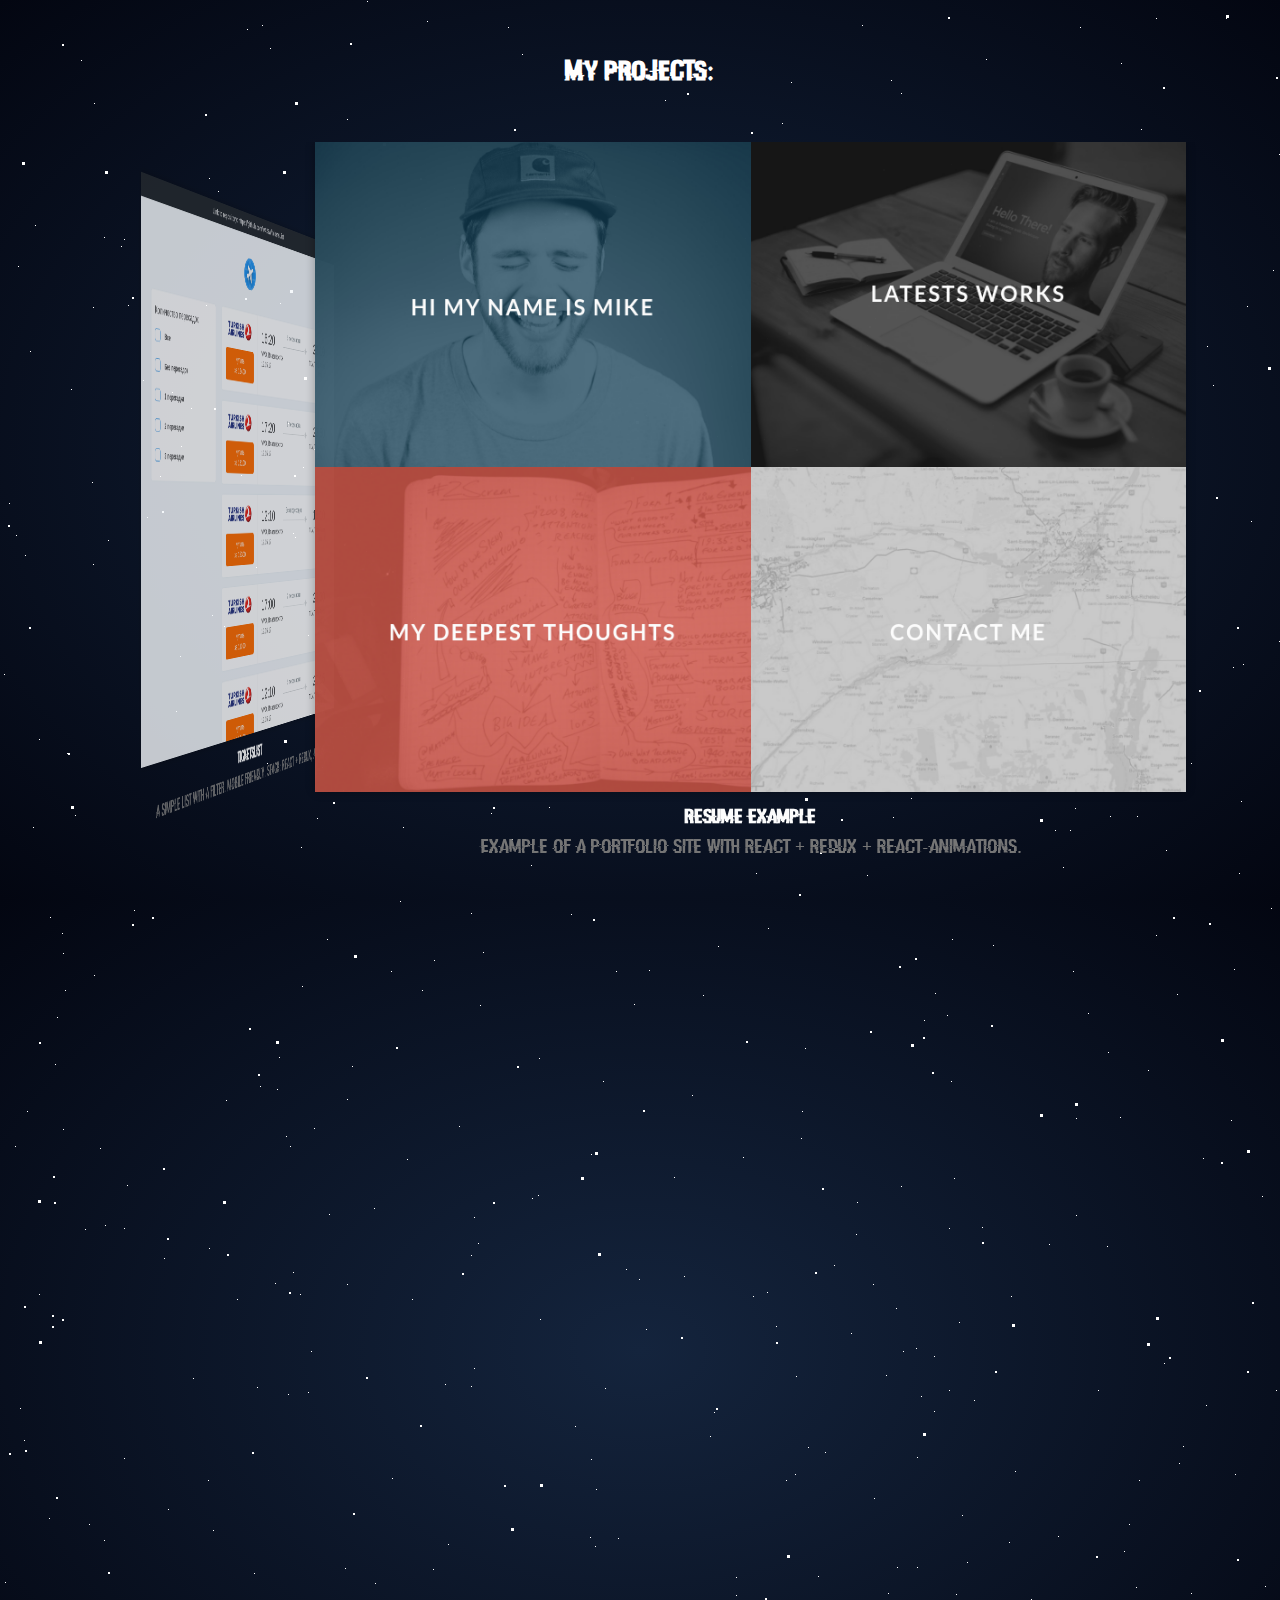
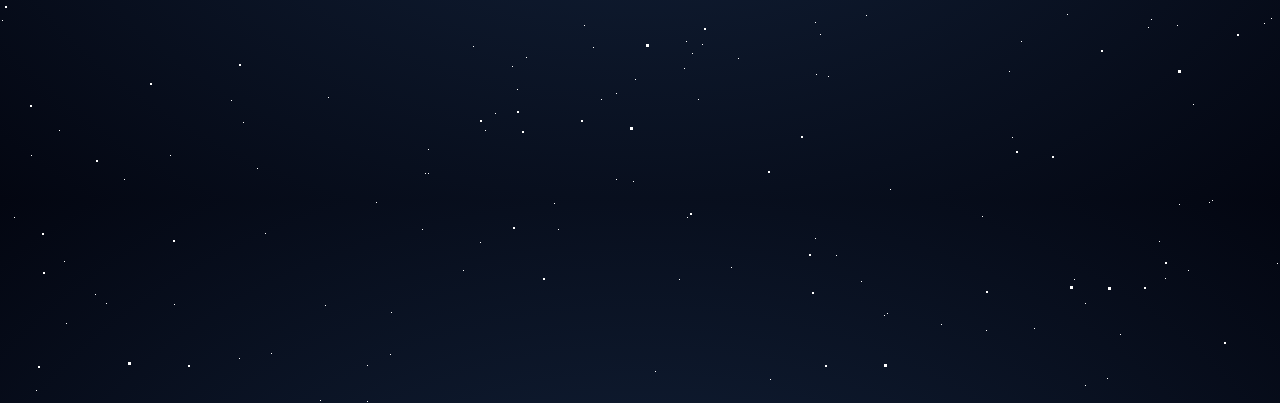
<file: index.html>
<!DOCTYPE html>
<html>
<head>

    <meta charset="utf-8">
    <meta name="viewport" content="width=device-width, initial-scale=1">

    <title>Hello! I'm AIS.</title>

    <link rel="stylesheet" href="./css/jquery.flipster.min.css">
    <link rel="stylesheet" href="./css/styles.css">

</head>
<body>

<div id="stars"></div>
<div id="stars2"></div>
<div id="stars3"></div>

<div class="main-container">
    <h1>My projects:</h1>

    <div class="flipster">
        <ul>
        </ul>
    </div>
</div>

<script src="./js/jquery.min.js"></script>
<script src="./js/jquery.flipster.min.js"></script>
<script src="./js/script.js"></script>
</body>
</html>
</file>
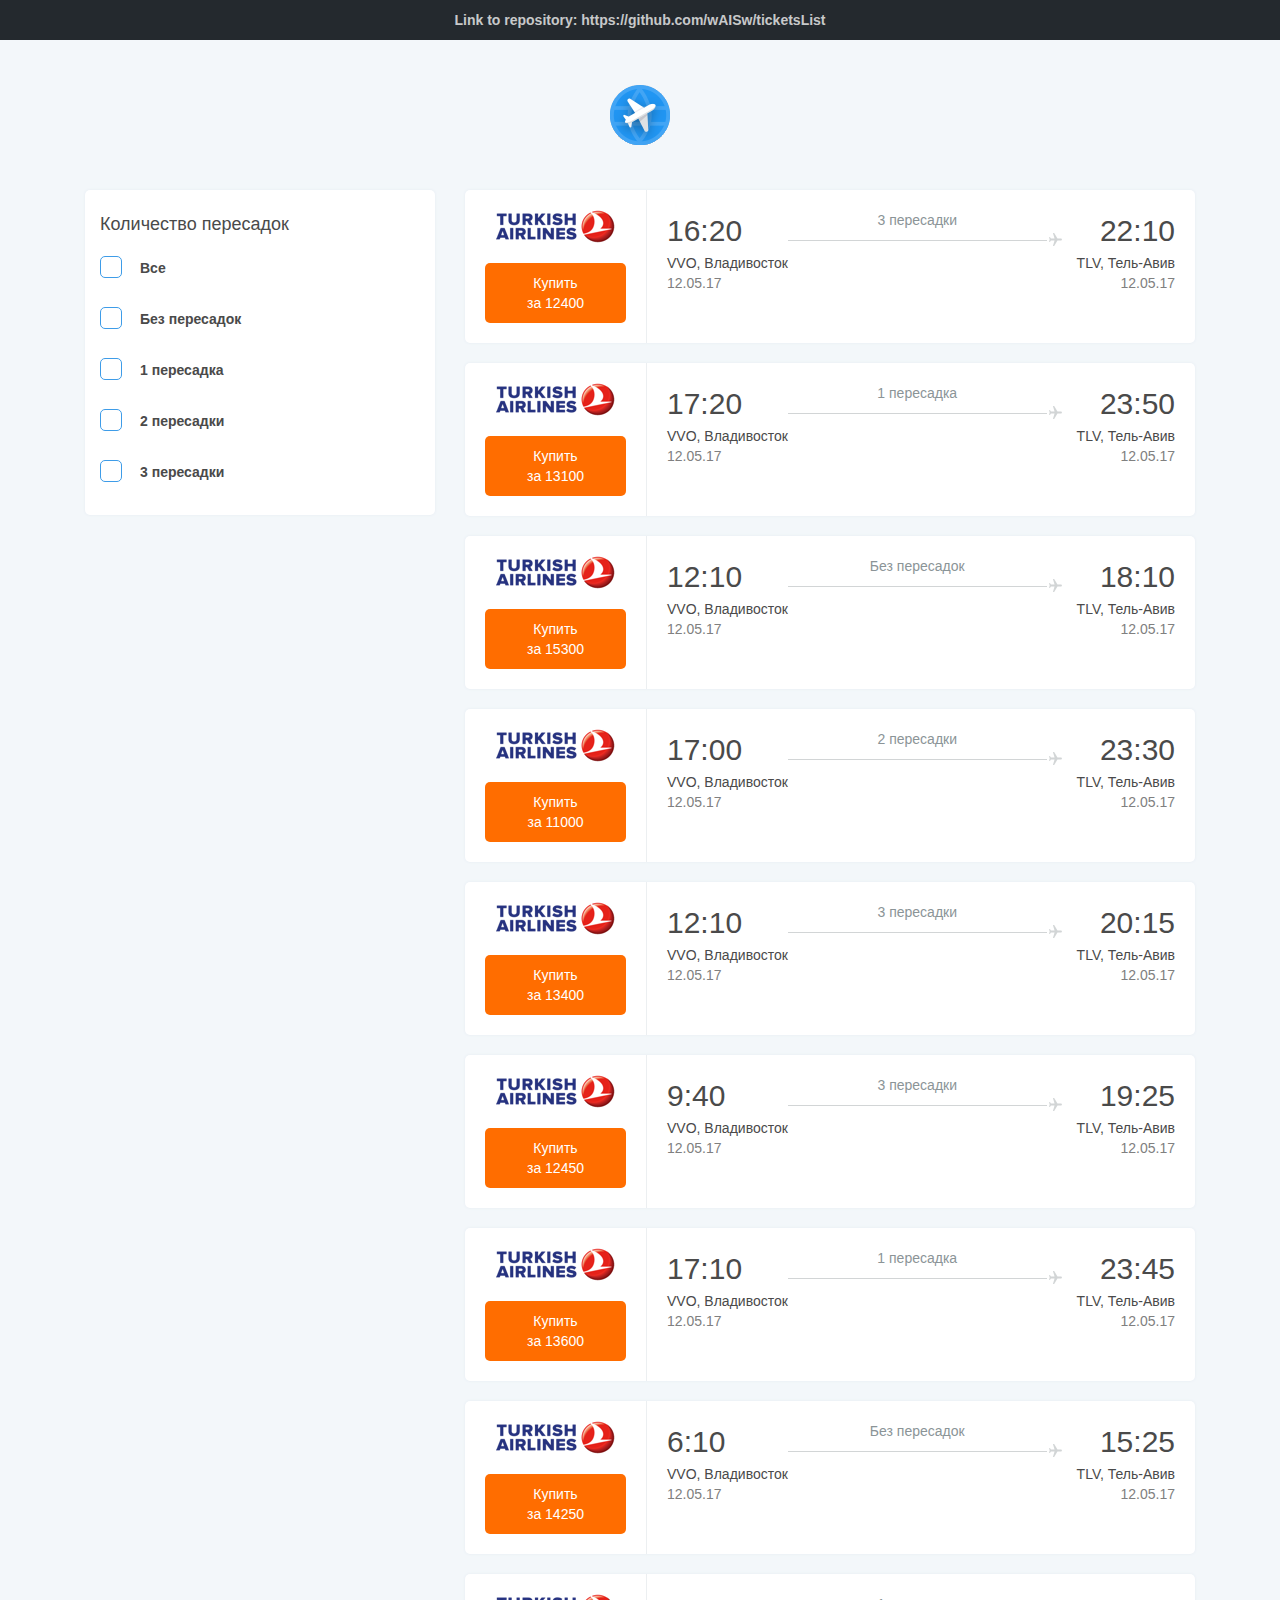
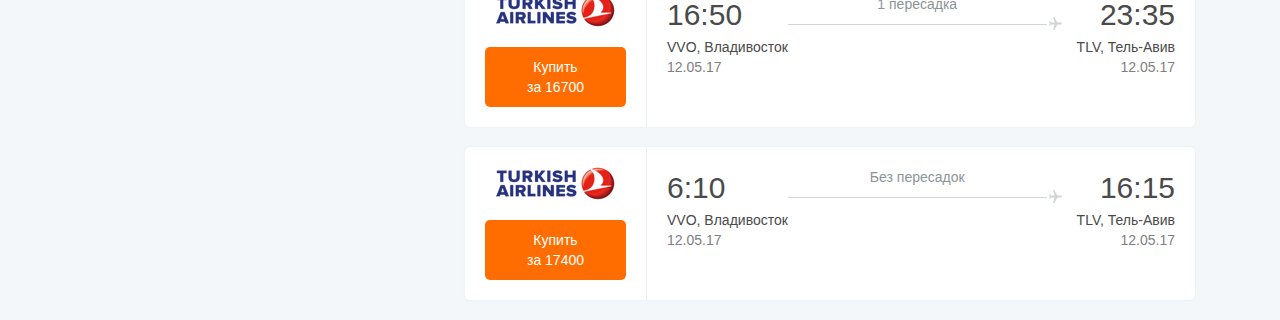
<file: ticketsList/index.html>
<!DOCTYPE html>
<html>
<head>
    <title>ticketsList</title>
    <meta name="viewport" content="width=device-width, initial-scale=1.0">
    <style>
        html > body {
            background: #F3F7FA;
        }

        .linkBlock {
            width: 100%;
            background: #24292e;
            color: rgba(255, 255, 255, 0.75);
            padding: 10px;
            text-align: center;
            font-family: -apple-system, BlinkMacSystemFont, "Segoe UI", Helvetica, Arial, sans-serif, "Apple Color Emoji", "Segoe UI Emoji", "Segoe UI Symbol";
            font-weight: 700;
        }


        .linkBlock a,
        .linkBlock a:hover,
        .linkBlock a:active,
        .linkBlock a:focus,
        .linkBlock a:visited {
            color: rgba(255, 255, 255, 0.75);
        }

    </style>
</head>
<body>
<div class="linkBlock">Link to repository: <a href="https://github.com/wAISw/ticketsList" target="_blank">https://github.com/wAISw/ticketsList</a>
</div>
<div id="root" class="container">
</div>
<script type="text/javascript" src="./main-7a3104c4c3966e1e7e47.min.js"></script></body>
</html>
</file>
<file: css/styles.css>
@font-face {
    font-family: HACKED; /* Имя шрифта */
    src: url(../fonts/8693.ttf); /* Путь к файлу со шрифтом */
}

html {
    background: #14243d;
    background: radial-gradient(ellipse at center, #14243d 0%, #030611 100%);
    width: 100%;
    height: 100%;
    overflow: hidden;
}

body {
    font: 14px/1.5 HACKED, Arial, Helvetica, sans-serif;
    color: #fff;
    width: 100%;
    height: 100%;
}

#stars {
    width: 1px;
    height: 1px;
    background: transparent;
    box-shadow: 31px 1755px #FFF, 925px 361px #FFF, 1191px 763px #FFF, 367px 1965px #FFF, 1566px 867px #FFF, 275px 1283px #FFF, 1614px 427px #FFF, 1093px 448px #FFF, 1140px 285px #FFF, 124px 1458px #FFF, 1164px 1363px #FFF, 595px 1546px #FFF, 1442px 1835px #FFF, 414px 618px #FFF, 1293px 1930px #FFF, 1464px 1572px #FFF, 1485px 1946px #FFF, 1537px 1813px #FFF, 1914px 1266px #FFF, 1941px 1255px #FFF, 277px 1089px #FFF, 81px 60px #FFF, 1728px 852px #FFF, 1513px 320px #FFF, 1279px 641px #FFF, 181px 446px #FFF, 1108px 1052px #FFF, 1233px 667px #FFF, 982px 1816px #FFF, 391px 971px #FFF, 1177px 1625px #FFF, 947px 1015px #FFF, 941px 1924px #FFF, 545px 224px #FFF, 1344px 1199px #FFF, 736px 1595px #FFF, 1156px 935px #FFF, 1371px 1426px #FFF, 1861px 43px #FFF, 736px 1577px #FFF, 427px 21px #FFF, 1595px 1234px #FFF, 367px 1px #FFF, 326px 314px #FFF, 955px 634px #FFF, 1136px 1587px #FFF, 471px 913px #FFF, 478px 1243px #FFF, 1021px 1641px #FFF, 1354px 487px #FFF, 459px 1126px #FFF, 1940px 1816px #FFF, 95px 1894px #FFF, 1846px 866px #FFF, 789px 469px #FFF, 1750px 985px #FFF, 508px 27px #FFF, 526px 1657px #FFF, 699px 295px #FFF, 692px 1095px #FFF, 66px 1923px #FFF, 480px 1005px #FFF, 1924px 484px #FFF, 1751px 1892px #FFF, 1104px 784px #FFF, 75px 815px #FFF, 310px 714px #FFF, 717px 436px #FFF, 802px 1111px #FFF, 483px 952px #FFF, 1428px 1422px #FFF, 1368px 805px #FFF, 16px 535px #FFF, 767px 338px #FFF, 1212px 1800px #FFF, 1281px 571px #FFF, 820px 1634px #FFF, 1486px 1443px #FFF, 93px 307px #FFF, 1485px 264px #FFF, 1868px 1035px #FFF, 1277px 1863px #FFF, 1284px 1714px #FFF, 262px 25px #FFF, 1410px 1075px #FFF, 1397px 1001px #FFF, 1234px 969px #FFF, 917px 1567px #FFF, 36px 1990px #FFF, 1733px 1894px #FFF, 1558px 1394px #FFF, 1437px 1105px #FFF, 692px 1653px #FFF, 716px 709px #FFF, 1862px 484px #FFF, 1001px 205px #FFF, 564px 466px #FFF, 433px 1569px #FFF, 917px 1457px #FFF, 1338px 977px #FFF, 67px 753px #FFF, 325px 1905px #FFF, 4px 674px #FFF, 428px 1773px #FFF, 1264px 1623px #FFF, 480px 1842px #FFF, 616px 971px #FFF, 9px 503px #FFF, 734px 531px #FFF, 972px 639px #FFF, 1495px 1355px #FFF, 1408px 565px #FFF, 474px 1368px #FFF, 1148px 1070px #FFF, 686px 1641px #FFF, 1379px 758px #FFF, 279px 1057px #FFF, 1918px 363px #FFF, 1506px 1966px #FFF, 27px 1111px #FFF, 888px 1593px #FFF, 986px 1930px #FFF, 703px 995px #FFF, 934px 1356px #FFF, 1896px 847px #FFF, 1922px 824px #FFF, 1241px 801px #FFF, 1015px 1471px #FFF, 1411px 471px #FFF, 1761px 1758px #FFF, 1997px 772px #FFF, 485px 1730px #FFF, 1708px 23px #FFF, 293px 1272px #FFF, 571px 914px #FFF, 1749px 1580px #FFF, 124px 239px #FFF, 605px 1388px #FFF, 412px 1299px #FFF, 471px 1386px #FFF, 884px 1915px #FFF, 1058px 1536px #FFF, 808px 1447px #FFF, 340px 676px #FFF, 322px 767px #FFF, 1002px 627px #FFF, 1012px 1737px #FFF, 532px 1198px #FFF, 1495px 1726px #FFF, 577px 290px #FFF, 1561px 127px #FFF, 1813px 1404px #FFF, 1744px 1298px #FFF, 851px 1333px #FFF, 1499px 386px #FFF, 679px 1879px #FFF, 1358px 611px #FFF, 391px 1912px #FFF, 1624px 1452px #FFF, 106px 1903px #FFF, 374px 1208px #FFF, 1596px 264px #FFF, 314px 1128px #FFF, 1011px 1296px #FFF, 121px 246px #FFF, 474px 1217px #FFF, 239px 1958px #FFF, 1335px 577px #FFF, 1156px 18px #FFF, 825px 1452px #FFF, 1980px 1425px #FFF, 1974px 1177px #FFF, 867px 345px #FFF, 212px 615px #FFF, 1418px 1918px #FFF, 1152px 437px #FFF, 172px 392px #FFF, 743px 459px #FFF, 631px 309px #FFF, 1830px 1207px #FFF, 873px 618px #FFF, 92px 482px #FFF, 1926px 1247px #FFF, 1510px 133px #FFF, 1664px 1762px #FFF, 1231px 1120px #FFF, 495px 1713px #FFF, 935px 993px #FFF, 1655px 537px #FFF, 1009px 1671px #FFF, 425px 208px #FFF, 471px 1255px #FFF, 1490px 1878px #FFF, 584px 513px #FFF, 1598px 1304px #FFF, 684px 1668px #FFF, 280px 303px #FFF, 241px 475px #FFF, 64px 1861px #FFF, 596px 1489px #FFF, 1395px 311px #FFF, 1287px 953px #FFF, 1139px 1480px #FFF, 730px 349px #FFF, 1416px 331px #FFF, 1943px 598px #FFF, 949px 1390px #FFF, 24px 1440px #FFF, 1121px 63px #FFF, 1085px 1903px #FFF, 807px 311px #FFF, 591px 1154px #FFF, 538px 1195px #FFF, 601px 1699px #FFF, 160px 476px #FFF, 1849px 1592px #FFF, 428px 1749px #FFF, 897px 1567px #FFF, 1778px 381px #FFF, 731px 1867px #FFF, 891px 80px #FFF, 828px 1676px #FFF, 1722px 951px #FFF, 952px 939px #FFF, 674px 1177px #FFF, 635px 1679px #FFF, 1664px 1053px #FFF, 288px 423px #FFF, 1402px 428px #FFF, 665px 100px #FFF, 1874px 1715px #FFF, 1658px 1145px #FFF, 962px 1515px #FFF, 345px 1568px #FFF, 303px 467px #FFF, 522px 695px #FFF, 901px 93px #FFF, 1776px 1199px #FFF, 2px 1620px #FFF, 243px 1722px #FFF, 57px 1017px #FFF, 347px 119px #FFF, 857px 1202px #FFF, 1159px 1841px #FFF, 886px 1375px #FFF, 1080px 27px #FFF, 314px 449px #FFF, 1914px 983px #FFF, 1936px 346px #FFF, 1334px 1297px #FFF, 1815px 141px #FFF, 738px 1658px #FFF, 1265px 1586px #FFF, 1003px 399px #FFF, 143px 380px #FFF, 924px 1020px #FFF, 1088px 1013px #FFF, 267px 763px #FFF, 1209px 1802px #FFF, 1193px 1704px #FFF, 288px 1394px #FFF, 108px 540px #FFF, 422px 990px #FFF, 176px 711px #FFF, 1872px 1087px #FFF, 128px 305px #FFF, 1166px 850px #FFF, 949px 1228px #FFF, 1191px 1593px #FFF, 974px 1400px #FFF, 485px 333px #FFF, 1511px 1798px #FFF, 1574px 1000px #FFF, 1776px 1079px #FFF, 741px 478px #FFF, 836px 1855px #FFF, 810px 295px #FFF, 1179px 1463px #FFF, 1122px 491px #FFF, 698px 1699px #FFF, 85px 1229px #FFF, 834px 1265px #FFF, 1536px 574px #FFF, 575px 1426px #FFF, 315px 333px #FFF, 1690px 803px #FFF, 247px 29px #FFF, 1906px 398px #FFF, 5px 1582px #FFF, 308px 635px #FFF, 1464px 1876px #FFF, 257px 1768px #FFF, 407px 1159px #FFF, 290px 1146px #FFF, 1968px 1748px #FFF, 25px 555px #FFF, 1300px 111px #FFF, 655px 1971px #FFF, 1076px 250px #FFF, 1361px 43px #FFF, 1881px 1991px #FFF, 753px 1296px #FFF, 1090px 658px #FFF, 308px 1392px #FFF, 861px 1881px #FFF, 434px 960px #FFF, 209px 1248px #FFF, 260px 1086px #FFF, 1594px 242px #FFF, 191px 408px #FFF, 993px 945px #FFF, 327px 939px #FFF, 1151px 1619px #FFF, 39px 739px #FFF, 1435px 917px #FFF, 715px 514px #FFF, 956px 1594px #FFF, 702px 1644px #FFF, 1107px 1246px #FFF, 879px 665px #FFF, 1883px 1002px #FFF, 807px 692px #FFF, 347px 1099px #FFF, 1762px 60px #FFF, 1049px 1244px #FFF, 1918px 1412px #FFF, 1752px 563px #FFF, 731px 366px #FFF, 234px 697px #FFF, 295px 537px #FFF, 1177px 994px #FFF, 1408px 1945px #FFF, 329px 1214px #FFF, 1206px 1405px #FFF, 170px 1755px #FFF, 1368px 1166px #FFF, 100px 1148px #FFF, 815px 1622px #FFF, 1841px 648px #FFF, 801px 1138px #FFF, 105px 1225px #FFF, 1992px 1695px #FFF, 1438px 1858px #FFF, 1525px 513px #FFF, 311px 1351px #FFF, 1544px 994px #FFF, 903px 1351px #FFF, 557px 211px #FFF, 1811px 1225px #FFF, 1358px 1773px #FFF, 94px 975px #FFF, 1951px 1794px #FFF, 1899px 565px #FFF, 1629px 1126px #FFF, 646px 415px #FFF, 1958px 1929px #FFF, 540px 1319px #FFF, 1243px 664px #FFF, 512px 1666px #FFF, 1226px 18px #FFF, 213px 1530px #FFF, 867px 875px #FFF, 768px 928px #FFF, 1725px 326px #FFF, 1515px 395px #FFF, 1742px 1404px #FFF, 1977px 1968px #FFF, 1283px 6px #FFF, 63px 1129px #FFF, 1598px 1801px #FFF, 1371px 1693px #FFF, 1399px 1020px #FFF, 1055px 830px #FFF, 218px 191px #FFF, 901px 1186px #FFF, 1329px 1858px #FFF, 127px 1185px #FFF, 20px 1408px #FFF, 1110px 816px #FFF, 796px 1376px #FFF, 639px 1279px #FFF, 104px 237px #FFF, 517px 1689px #FFF, 1115px 595px #FFF, 400px 901px #FFF, 392px 1478px #FFF, 1775px 544px #FFF, 14px 1817px #FFF, 1371px 753px #FFF, 1359px 1845px #FFF, 226px 1100px #FFF, 1207px 346px #FFF, 1605px 111px #FFF, 831px 493px #FFF, 591px 1459px #FFF, 1767px 511px #FFF, 403px 827px #FFF, 411px 484px #FFF, 1129px 1524px #FFF, 403px 678px #FFF, 1460px 1779px #FFF, 1659px 835px #FFF, 1262px 1196px #FFF, 1085px 1985px #FFF, 320px 2000px #FFF, 615px 196px #FFF, 434px 332px #FFF, 50px 917px #FFF, 1298px 496px #FFF, 554px 1803px #FFF, 898px 246px #FFF, 504px 558px #FFF, 1608px 576px #FFF, 911px 798px #FFF, 1965px 1399px #FFF, 1031px 1599px #FFF, 293px 533px #FFF, 93px 564px #FFF, 1213px 385px #FFF, 959px 1322px #FFF, 873px 1284px #FFF, 1076px 1215px #FFF, 578px 394px #FFF, 1347px 402px #FFF, 208px 1480px #FFF, 1393px 832px #FFF, 1350px 589px #FFF, 549px 807px #FFF, 1983px 1770px #FFF, 1548px 326px #FFF, 1120px 1934px #FFF, 355px 410px #FFF, 333px 685px #FFF, 224px 626px #FFF, 967px 1562px #FFF, 1860px 761px #FFF, 1610px 1919px #FFF, 124px 1779px #FFF, 1954px 1334px #FFF, 818px 1576px #FFF, 454px 188px #FFF, 18px 266px #FFF, 55px 1064px #FFF, 1781px 1582px #FFF, 390px 1954px #FFF, 590px 1537px #FFF, 1806px 97px #FFF, 1124px 1551px #FFF, 1063px 867px #FFF, 1024px 464px #FFF, 1590px 3px #FFF, 1970px 1109px #FFF, 1163px 518px #FFF, 490px 559px #FFF, 951px 164px #FFF, 1034px 1928px #FFF, 376px 1802px #FFF, 1654px 1979px #FFF, 59px 1730px #FFF, 65px 990px #FFF, 805px 1048px #FFF, 780px 569px #FFF, 1774px 1983px #FFF, 1251px 521px #FFF, 896px 1308px #FFF, 347px 1284px #FFF, 1782px 337px #FFF, 1276px 1390px #FFF, 1577px 1770px #FFF, 993px 425px #FFF, 1574px 1091px #FFF, 1461px 1755px #FFF, 716px 241px #FFF, 1076px 1118px #FFF, 1351px 592px #FFF, 257px 1387px #FFF, 1822px 672px #FFF, 1239px 873px #FFF, 1675px 330px #FFF, 1481px 73px #FFF, 1482px 690px #FFF, 286px 1136px #FFF, 539px 1058px #FFF, 1009px 1542px #FFF, 770px 1979px #FFF, 714px 1412px #FFF, 1422px 417px #FFF, 1387px 1280px #FFF, 1685px 1046px #FFF, 193px 1378px #FFF, 302px 986px #FFF, 1579px 1968px #FFF, 862px 496px #FFF, 1138px 263px #FFF, 1552px 1926px #FFF, 1162px 790px #FFF, 593px 1647px #FFF, 951px 1081px #FFF, 673px 161px #FFF, 1728px 283px #FFF, 1494px 1787px #FFF, 764px 439px #FFF, 1179px 1804px #FFF, 646px 1329px #FFF, 473px 1646px #FFF, 982px 1227px #FFF, 934px 1411px #FFF, 300px 1294px #FFF, 343px 790px #FFF, 472px 173px #FFF, 180px 656px #FFF, 443px 259px #FFF, 1636px 836px #FFF, 1290px 351px #FFF, 1183px 1446px #FFF, 1271px 1618px #FFF, 718px 946px #FFF, 893px 817px #FFF, 30px 351px #FFF, 1991px 553px #FFF, 633px 1781px #FFF, 330px 600px #FFF, 1070px 830px #FFF, 1709px 1473px #FFF, 1580px 1896px #FFF, 874px 1498px #FFF, 1485px 757px #FFF, 1941px 177px #FFF, 174px 1904px #FFF, 1404px 1249px #FFF, 49px 1518px #FFF, 1247px 306px #FFF, 1742px 1786px #FFF, 961px 235px #FFF, 1098px 1390px #FFF, 1660px 329px #FFF, 1538px 1931px #FFF, 603px 1081px #FFF, 209px 178px #FFF, 751px 815px #FFF, 35px 225px #FFF, 1465px 1859px #FFF, 328px 1697px #FFF, 1958px 48px #FFF, 687px 1817px #FFF, 256px 567px #FFF, 371px 473px #FFF, 1107px 1978px #FFF, 866px 1615px #FFF, 1408px 266px #FFF, 786px 1480px #FFF, 1432px 56px #FFF, 168px 1509px #FFF, 301px 847px #FFF, 1470px 1072px #FFF, 164px 1258px #FFF, 104px 1540px #FFF, 1165px 1878px #FFF, 1462px 211px #FFF, 986px 59px #FFF, 512px 839px #FFF, 237px 1299px #FFF, 1182px 438px #FFF, 1283px 27px #FFF, 1935px 1828px #FFF, 1273px 270px #FFF, 1271px 908px #FFF, 792px 810px #FFF, 1779px 849px #FFF, 947px 429px #FFF, 1429px 544px #FFF, 317px 818px #FFF, 1532px 416px #FFF, 887px 1913px #FFF, 584px 1625px #FFF, 124px 1228px #FFF, 1927px 1337px #FFF, 1722px 1977px #FFF, 491px 813px #FFF, 1111px 244px #FFF, 1387px 1985px #FFF, 1279px 154px #FFF, 1846px 1135px #FFF, 63px 953px #FFF, 1137px 816px #FFF, 375px 1583px #FFF, 1349px 338px #FFF, 62px 933px #FFF, 1120px 1117px #FFF, 795px 1474px #FFF, 1047px 256px #FFF, 531px 865px #FFF, 1324px 712px #FFF, 1467px 173px #FFF, 33px 827px #FFF, 856px 1234px #FFF, 1717px 570px #FFF, 745px 238px #FFF, 1075px 808px #FFF, 1704px 1505px #FFF, 502px 152px #FFF, 1580px 1587px #FFF, 265px 1833px #FFF, 1715px 1608px #FFF, 634px 1004px #FFF, 1891px 630px #FFF, 921px 1396px #FFF, 1953px 897px #FFF, 323px 445px #FFF, 39px 1294px #FFF, 862px 25px #FFF, 1765px 777px #FFF, 352px 1066px #FFF, 1076px 465px #FFF, 1067px 1614px #FFF, 1460px 530px #FFF, 710px 1436px #FFF, 366px 551px #FFF, 522px 54px #FFF, 791px 82px #FFF, 1493px 1487px #FFF, 270px 48px #FFF, 1073px 288px #FFF, 1508px 1380px #FFF, 1832px 738px #FFF, 1897px 1390px #FFF, 1074px 1879px #FFF, 1972px 1459px #FFF, 1595px 1779px #FFF, 1559px 1692px #FFF, 1898px 894px #FFF, 875px 318px #FFF, 1879px 484px #FFF, 626px 1269px #FFF, 147px 517px #FFF, 558px 1829px #FFF, 743px 1157px #FFF, 582px 790px #FFF, 782px 123px #FFF, 1818px 871px #FFF, 984px 568px #FFF, 557px 219px #FFF, 420px 237px #FFF, 206px 305px #FFF, 619px 574px #FFF, 535px 222px #FFF, 1734px 1086px #FFF, 1517px 130px #FFF, 767px 1292px #FFF, 94px 103px #FFF, 1865px 581px #FFF, 1772px 1556px #FFF, 545px 238px #FFF, 1141px 129px #FFF, 1073px 971px #FFF, 1926px 1394px #FFF, 962px 536px #FFF, 916px 1348px #FFF, 445px 1384px #FFF, 616px 1779px #FFF, 463px 1870px #FFF, 1860px 1862px #FFF, 890px 1789px #FFF, 954px 1178px #FFF, 1655px 1577px #FFF, 618px 1538px #FFF, 1203px 1158px #FFF, 815px 1838px #FFF, 1322px 881px #FFF, 89px 1524px #FFF, 1313px 1611px #FFF, 1597px 1407px #FFF, 1584px 1820px #FFF, 1188px 1870px #FFF, 422px 1829px #FFF, 231px 1700px #FFF, 134px 910px #FFF, 649px 970px #FFF, 254px 1573px #FFF, 1148px 1627px #FFF, 1532px 336px #FFF, 1850px 761px #FFF, 756px 873px #FFF, 1587px 280px #FFF, 425px 1773px #FFF, 776px 1326px #FFF, 1815px 1249px #FFF, 1707px 844px #FFF, 71px 389px #FFF, 1235px 1474px #FFF, 1439px 146px #FFF, 15px 1146px #FFF, 1716px 985px #FFF, 816px 1674px #FFF, 616px 1693px #FFF, 1303px 1350px #FFF, 684px 1276px #FFF, 448px 1544px #FFF, 271px 1953px #FFF, 876px 351px #FFF;
    animation: animStar 50s linear infinite;
}

#stars:after {
    content: " ";
    position: absolute;
    top: 2000px;
    width: 1px;
    height: 1px;
    background: transparent;
    box-shadow: 31px 1755px #FFF, 925px 361px #FFF, 1191px 763px #FFF, 367px 1965px #FFF, 1566px 867px #FFF, 275px 1283px #FFF, 1614px 427px #FFF, 1093px 448px #FFF, 1140px 285px #FFF, 124px 1458px #FFF, 1164px 1363px #FFF, 595px 1546px #FFF, 1442px 1835px #FFF, 414px 618px #FFF, 1293px 1930px #FFF, 1464px 1572px #FFF, 1485px 1946px #FFF, 1537px 1813px #FFF, 1914px 1266px #FFF, 1941px 1255px #FFF, 277px 1089px #FFF, 81px 60px #FFF, 1728px 852px #FFF, 1513px 320px #FFF, 1279px 641px #FFF, 181px 446px #FFF, 1108px 1052px #FFF, 1233px 667px #FFF, 982px 1816px #FFF, 391px 971px #FFF, 1177px 1625px #FFF, 947px 1015px #FFF, 941px 1924px #FFF, 545px 224px #FFF, 1344px 1199px #FFF, 736px 1595px #FFF, 1156px 935px #FFF, 1371px 1426px #FFF, 1861px 43px #FFF, 736px 1577px #FFF, 427px 21px #FFF, 1595px 1234px #FFF, 367px 1px #FFF, 326px 314px #FFF, 955px 634px #FFF, 1136px 1587px #FFF, 471px 913px #FFF, 478px 1243px #FFF, 1021px 1641px #FFF, 1354px 487px #FFF, 459px 1126px #FFF, 1940px 1816px #FFF, 95px 1894px #FFF, 1846px 866px #FFF, 789px 469px #FFF, 1750px 985px #FFF, 508px 27px #FFF, 526px 1657px #FFF, 699px 295px #FFF, 692px 1095px #FFF, 66px 1923px #FFF, 480px 1005px #FFF, 1924px 484px #FFF, 1751px 1892px #FFF, 1104px 784px #FFF, 75px 815px #FFF, 310px 714px #FFF, 717px 436px #FFF, 802px 1111px #FFF, 483px 952px #FFF, 1428px 1422px #FFF, 1368px 805px #FFF, 16px 535px #FFF, 767px 338px #FFF, 1212px 1800px #FFF, 1281px 571px #FFF, 820px 1634px #FFF, 1486px 1443px #FFF, 93px 307px #FFF, 1485px 264px #FFF, 1868px 1035px #FFF, 1277px 1863px #FFF, 1284px 1714px #FFF, 262px 25px #FFF, 1410px 1075px #FFF, 1397px 1001px #FFF, 1234px 969px #FFF, 917px 1567px #FFF, 36px 1990px #FFF, 1733px 1894px #FFF, 1558px 1394px #FFF, 1437px 1105px #FFF, 692px 1653px #FFF, 716px 709px #FFF, 1862px 484px #FFF, 1001px 205px #FFF, 564px 466px #FFF, 433px 1569px #FFF, 917px 1457px #FFF, 1338px 977px #FFF, 67px 753px #FFF, 325px 1905px #FFF, 4px 674px #FFF, 428px 1773px #FFF, 1264px 1623px #FFF, 480px 1842px #FFF, 616px 971px #FFF, 9px 503px #FFF, 734px 531px #FFF, 972px 639px #FFF, 1495px 1355px #FFF, 1408px 565px #FFF, 474px 1368px #FFF, 1148px 1070px #FFF, 686px 1641px #FFF, 1379px 758px #FFF, 279px 1057px #FFF, 1918px 363px #FFF, 1506px 1966px #FFF, 27px 1111px #FFF, 888px 1593px #FFF, 986px 1930px #FFF, 703px 995px #FFF, 934px 1356px #FFF, 1896px 847px #FFF, 1922px 824px #FFF, 1241px 801px #FFF, 1015px 1471px #FFF, 1411px 471px #FFF, 1761px 1758px #FFF, 1997px 772px #FFF, 485px 1730px #FFF, 1708px 23px #FFF, 293px 1272px #FFF, 571px 914px #FFF, 1749px 1580px #FFF, 124px 239px #FFF, 605px 1388px #FFF, 412px 1299px #FFF, 471px 1386px #FFF, 884px 1915px #FFF, 1058px 1536px #FFF, 808px 1447px #FFF, 340px 676px #FFF, 322px 767px #FFF, 1002px 627px #FFF, 1012px 1737px #FFF, 532px 1198px #FFF, 1495px 1726px #FFF, 577px 290px #FFF, 1561px 127px #FFF, 1813px 1404px #FFF, 1744px 1298px #FFF, 851px 1333px #FFF, 1499px 386px #FFF, 679px 1879px #FFF, 1358px 611px #FFF, 391px 1912px #FFF, 1624px 1452px #FFF, 106px 1903px #FFF, 374px 1208px #FFF, 1596px 264px #FFF, 314px 1128px #FFF, 1011px 1296px #FFF, 121px 246px #FFF, 474px 1217px #FFF, 239px 1958px #FFF, 1335px 577px #FFF, 1156px 18px #FFF, 825px 1452px #FFF, 1980px 1425px #FFF, 1974px 1177px #FFF, 867px 345px #FFF, 212px 615px #FFF, 1418px 1918px #FFF, 1152px 437px #FFF, 172px 392px #FFF, 743px 459px #FFF, 631px 309px #FFF, 1830px 1207px #FFF, 873px 618px #FFF, 92px 482px #FFF, 1926px 1247px #FFF, 1510px 133px #FFF, 1664px 1762px #FFF, 1231px 1120px #FFF, 495px 1713px #FFF, 935px 993px #FFF, 1655px 537px #FFF, 1009px 1671px #FFF, 425px 208px #FFF, 471px 1255px #FFF, 1490px 1878px #FFF, 584px 513px #FFF, 1598px 1304px #FFF, 684px 1668px #FFF, 280px 303px #FFF, 241px 475px #FFF, 64px 1861px #FFF, 596px 1489px #FFF, 1395px 311px #FFF, 1287px 953px #FFF, 1139px 1480px #FFF, 730px 349px #FFF, 1416px 331px #FFF, 1943px 598px #FFF, 949px 1390px #FFF, 24px 1440px #FFF, 1121px 63px #FFF, 1085px 1903px #FFF, 807px 311px #FFF, 591px 1154px #FFF, 538px 1195px #FFF, 601px 1699px #FFF, 160px 476px #FFF, 1849px 1592px #FFF, 428px 1749px #FFF, 897px 1567px #FFF, 1778px 381px #FFF, 731px 1867px #FFF, 891px 80px #FFF, 828px 1676px #FFF, 1722px 951px #FFF, 952px 939px #FFF, 674px 1177px #FFF, 635px 1679px #FFF, 1664px 1053px #FFF, 288px 423px #FFF, 1402px 428px #FFF, 665px 100px #FFF, 1874px 1715px #FFF, 1658px 1145px #FFF, 962px 1515px #FFF, 345px 1568px #FFF, 303px 467px #FFF, 522px 695px #FFF, 901px 93px #FFF, 1776px 1199px #FFF, 2px 1620px #FFF, 243px 1722px #FFF, 57px 1017px #FFF, 347px 119px #FFF, 857px 1202px #FFF, 1159px 1841px #FFF, 886px 1375px #FFF, 1080px 27px #FFF, 314px 449px #FFF, 1914px 983px #FFF, 1936px 346px #FFF, 1334px 1297px #FFF, 1815px 141px #FFF, 738px 1658px #FFF, 1265px 1586px #FFF, 1003px 399px #FFF, 143px 380px #FFF, 924px 1020px #FFF, 1088px 1013px #FFF, 267px 763px #FFF, 1209px 1802px #FFF, 1193px 1704px #FFF, 288px 1394px #FFF, 108px 540px #FFF, 422px 990px #FFF, 176px 711px #FFF, 1872px 1087px #FFF, 128px 305px #FFF, 1166px 850px #FFF, 949px 1228px #FFF, 1191px 1593px #FFF, 974px 1400px #FFF, 485px 333px #FFF, 1511px 1798px #FFF, 1574px 1000px #FFF, 1776px 1079px #FFF, 741px 478px #FFF, 836px 1855px #FFF, 810px 295px #FFF, 1179px 1463px #FFF, 1122px 491px #FFF, 698px 1699px #FFF, 85px 1229px #FFF, 834px 1265px #FFF, 1536px 574px #FFF, 575px 1426px #FFF, 315px 333px #FFF, 1690px 803px #FFF, 247px 29px #FFF, 1906px 398px #FFF, 5px 1582px #FFF, 308px 635px #FFF, 1464px 1876px #FFF, 257px 1768px #FFF, 407px 1159px #FFF, 290px 1146px #FFF, 1968px 1748px #FFF, 25px 555px #FFF, 1300px 111px #FFF, 655px 1971px #FFF, 1076px 250px #FFF, 1361px 43px #FFF, 1881px 1991px #FFF, 753px 1296px #FFF, 1090px 658px #FFF, 308px 1392px #FFF, 861px 1881px #FFF, 434px 960px #FFF, 209px 1248px #FFF, 260px 1086px #FFF, 1594px 242px #FFF, 191px 408px #FFF, 993px 945px #FFF, 327px 939px #FFF, 1151px 1619px #FFF, 39px 739px #FFF, 1435px 917px #FFF, 715px 514px #FFF, 956px 1594px #FFF, 702px 1644px #FFF, 1107px 1246px #FFF, 879px 665px #FFF, 1883px 1002px #FFF, 807px 692px #FFF, 347px 1099px #FFF, 1762px 60px #FFF, 1049px 1244px #FFF, 1918px 1412px #FFF, 1752px 563px #FFF, 731px 366px #FFF, 234px 697px #FFF, 295px 537px #FFF, 1177px 994px #FFF, 1408px 1945px #FFF, 329px 1214px #FFF, 1206px 1405px #FFF, 170px 1755px #FFF, 1368px 1166px #FFF, 100px 1148px #FFF, 815px 1622px #FFF, 1841px 648px #FFF, 801px 1138px #FFF, 105px 1225px #FFF, 1992px 1695px #FFF, 1438px 1858px #FFF, 1525px 513px #FFF, 311px 1351px #FFF, 1544px 994px #FFF, 903px 1351px #FFF, 557px 211px #FFF, 1811px 1225px #FFF, 1358px 1773px #FFF, 94px 975px #FFF, 1951px 1794px #FFF, 1899px 565px #FFF, 1629px 1126px #FFF, 646px 415px #FFF, 1958px 1929px #FFF, 540px 1319px #FFF, 1243px 664px #FFF, 512px 1666px #FFF, 1226px 18px #FFF, 213px 1530px #FFF, 867px 875px #FFF, 768px 928px #FFF, 1725px 326px #FFF, 1515px 395px #FFF, 1742px 1404px #FFF, 1977px 1968px #FFF, 1283px 6px #FFF, 63px 1129px #FFF, 1598px 1801px #FFF, 1371px 1693px #FFF, 1399px 1020px #FFF, 1055px 830px #FFF, 218px 191px #FFF, 901px 1186px #FFF, 1329px 1858px #FFF, 127px 1185px #FFF, 20px 1408px #FFF, 1110px 816px #FFF, 796px 1376px #FFF, 639px 1279px #FFF, 104px 237px #FFF, 517px 1689px #FFF, 1115px 595px #FFF, 400px 901px #FFF, 392px 1478px #FFF, 1775px 544px #FFF, 14px 1817px #FFF, 1371px 753px #FFF, 1359px 1845px #FFF, 226px 1100px #FFF, 1207px 346px #FFF, 1605px 111px #FFF, 831px 493px #FFF, 591px 1459px #FFF, 1767px 511px #FFF, 403px 827px #FFF, 411px 484px #FFF, 1129px 1524px #FFF, 403px 678px #FFF, 1460px 1779px #FFF, 1659px 835px #FFF, 1262px 1196px #FFF, 1085px 1985px #FFF, 320px 2000px #FFF, 615px 196px #FFF, 434px 332px #FFF, 50px 917px #FFF, 1298px 496px #FFF, 554px 1803px #FFF, 898px 246px #FFF, 504px 558px #FFF, 1608px 576px #FFF, 911px 798px #FFF, 1965px 1399px #FFF, 1031px 1599px #FFF, 293px 533px #FFF, 93px 564px #FFF, 1213px 385px #FFF, 959px 1322px #FFF, 873px 1284px #FFF, 1076px 1215px #FFF, 578px 394px #FFF, 1347px 402px #FFF, 208px 1480px #FFF, 1393px 832px #FFF, 1350px 589px #FFF, 549px 807px #FFF, 1983px 1770px #FFF, 1548px 326px #FFF, 1120px 1934px #FFF, 355px 410px #FFF, 333px 685px #FFF, 224px 626px #FFF, 967px 1562px #FFF, 1860px 761px #FFF, 1610px 1919px #FFF, 124px 1779px #FFF, 1954px 1334px #FFF, 818px 1576px #FFF, 454px 188px #FFF, 18px 266px #FFF, 55px 1064px #FFF, 1781px 1582px #FFF, 390px 1954px #FFF, 590px 1537px #FFF, 1806px 97px #FFF, 1124px 1551px #FFF, 1063px 867px #FFF, 1024px 464px #FFF, 1590px 3px #FFF, 1970px 1109px #FFF, 1163px 518px #FFF, 490px 559px #FFF, 951px 164px #FFF, 1034px 1928px #FFF, 376px 1802px #FFF, 1654px 1979px #FFF, 59px 1730px #FFF, 65px 990px #FFF, 805px 1048px #FFF, 780px 569px #FFF, 1774px 1983px #FFF, 1251px 521px #FFF, 896px 1308px #FFF, 347px 1284px #FFF, 1782px 337px #FFF, 1276px 1390px #FFF, 1577px 1770px #FFF, 993px 425px #FFF, 1574px 1091px #FFF, 1461px 1755px #FFF, 716px 241px #FFF, 1076px 1118px #FFF, 1351px 592px #FFF, 257px 1387px #FFF, 1822px 672px #FFF, 1239px 873px #FFF, 1675px 330px #FFF, 1481px 73px #FFF, 1482px 690px #FFF, 286px 1136px #FFF, 539px 1058px #FFF, 1009px 1542px #FFF, 770px 1979px #FFF, 714px 1412px #FFF, 1422px 417px #FFF, 1387px 1280px #FFF, 1685px 1046px #FFF, 193px 1378px #FFF, 302px 986px #FFF, 1579px 1968px #FFF, 862px 496px #FFF, 1138px 263px #FFF, 1552px 1926px #FFF, 1162px 790px #FFF, 593px 1647px #FFF, 951px 1081px #FFF, 673px 161px #FFF, 1728px 283px #FFF, 1494px 1787px #FFF, 764px 439px #FFF, 1179px 1804px #FFF, 646px 1329px #FFF, 473px 1646px #FFF, 982px 1227px #FFF, 934px 1411px #FFF, 300px 1294px #FFF, 343px 790px #FFF, 472px 173px #FFF, 180px 656px #FFF, 443px 259px #FFF, 1636px 836px #FFF, 1290px 351px #FFF, 1183px 1446px #FFF, 1271px 1618px #FFF, 718px 946px #FFF, 893px 817px #FFF, 30px 351px #FFF, 1991px 553px #FFF, 633px 1781px #FFF, 330px 600px #FFF, 1070px 830px #FFF, 1709px 1473px #FFF, 1580px 1896px #FFF, 874px 1498px #FFF, 1485px 757px #FFF, 1941px 177px #FFF, 174px 1904px #FFF, 1404px 1249px #FFF, 49px 1518px #FFF, 1247px 306px #FFF, 1742px 1786px #FFF, 961px 235px #FFF, 1098px 1390px #FFF, 1660px 329px #FFF, 1538px 1931px #FFF, 603px 1081px #FFF, 209px 178px #FFF, 751px 815px #FFF, 35px 225px #FFF, 1465px 1859px #FFF, 328px 1697px #FFF, 1958px 48px #FFF, 687px 1817px #FFF, 256px 567px #FFF, 371px 473px #FFF, 1107px 1978px #FFF, 866px 1615px #FFF, 1408px 266px #FFF, 786px 1480px #FFF, 1432px 56px #FFF, 168px 1509px #FFF, 301px 847px #FFF, 1470px 1072px #FFF, 164px 1258px #FFF, 104px 1540px #FFF, 1165px 1878px #FFF, 1462px 211px #FFF, 986px 59px #FFF, 512px 839px #FFF, 237px 1299px #FFF, 1182px 438px #FFF, 1283px 27px #FFF, 1935px 1828px #FFF, 1273px 270px #FFF, 1271px 908px #FFF, 792px 810px #FFF, 1779px 849px #FFF, 947px 429px #FFF, 1429px 544px #FFF, 317px 818px #FFF, 1532px 416px #FFF, 887px 1913px #FFF, 584px 1625px #FFF, 124px 1228px #FFF, 1927px 1337px #FFF, 1722px 1977px #FFF, 491px 813px #FFF, 1111px 244px #FFF, 1387px 1985px #FFF, 1279px 154px #FFF, 1846px 1135px #FFF, 63px 953px #FFF, 1137px 816px #FFF, 375px 1583px #FFF, 1349px 338px #FFF, 62px 933px #FFF, 1120px 1117px #FFF, 795px 1474px #FFF, 1047px 256px #FFF, 531px 865px #FFF, 1324px 712px #FFF, 1467px 173px #FFF, 33px 827px #FFF, 856px 1234px #FFF, 1717px 570px #FFF, 745px 238px #FFF, 1075px 808px #FFF, 1704px 1505px #FFF, 502px 152px #FFF, 1580px 1587px #FFF, 265px 1833px #FFF, 1715px 1608px #FFF, 634px 1004px #FFF, 1891px 630px #FFF, 921px 1396px #FFF, 1953px 897px #FFF, 323px 445px #FFF, 39px 1294px #FFF, 862px 25px #FFF, 1765px 777px #FFF, 352px 1066px #FFF, 1076px 465px #FFF, 1067px 1614px #FFF, 1460px 530px #FFF, 710px 1436px #FFF, 366px 551px #FFF, 522px 54px #FFF, 791px 82px #FFF, 1493px 1487px #FFF, 270px 48px #FFF, 1073px 288px #FFF, 1508px 1380px #FFF, 1832px 738px #FFF, 1897px 1390px #FFF, 1074px 1879px #FFF, 1972px 1459px #FFF, 1595px 1779px #FFF, 1559px 1692px #FFF, 1898px 894px #FFF, 875px 318px #FFF, 1879px 484px #FFF, 626px 1269px #FFF, 147px 517px #FFF, 558px 1829px #FFF, 743px 1157px #FFF, 582px 790px #FFF, 782px 123px #FFF, 1818px 871px #FFF, 984px 568px #FFF, 557px 219px #FFF, 420px 237px #FFF, 206px 305px #FFF, 619px 574px #FFF, 535px 222px #FFF, 1734px 1086px #FFF, 1517px 130px #FFF, 767px 1292px #FFF, 94px 103px #FFF, 1865px 581px #FFF, 1772px 1556px #FFF, 545px 238px #FFF, 1141px 129px #FFF, 1073px 971px #FFF, 1926px 1394px #FFF, 962px 536px #FFF, 916px 1348px #FFF, 445px 1384px #FFF, 616px 1779px #FFF, 463px 1870px #FFF, 1860px 1862px #FFF, 890px 1789px #FFF, 954px 1178px #FFF, 1655px 1577px #FFF, 618px 1538px #FFF, 1203px 1158px #FFF, 815px 1838px #FFF, 1322px 881px #FFF, 89px 1524px #FFF, 1313px 1611px #FFF, 1597px 1407px #FFF, 1584px 1820px #FFF, 1188px 1870px #FFF, 422px 1829px #FFF, 231px 1700px #FFF, 134px 910px #FFF, 649px 970px #FFF, 254px 1573px #FFF, 1148px 1627px #FFF, 1532px 336px #FFF, 1850px 761px #FFF, 756px 873px #FFF, 1587px 280px #FFF, 425px 1773px #FFF, 776px 1326px #FFF, 1815px 1249px #FFF, 1707px 844px #FFF, 71px 389px #FFF, 1235px 1474px #FFF, 1439px 146px #FFF, 15px 1146px #FFF, 1716px 985px #FFF, 816px 1674px #FFF, 616px 1693px #FFF, 1303px 1350px #FFF, 684px 1276px #FFF, 448px 1544px #FFF, 271px 1953px #FFF, 876px 351px #FFF;
}

#stars2 {
    width: 2px;
    height: 2px;
    background: transparent;
    box-shadow: 991px 1024px #FFF, 923px 1036px #FFF, 979px 244px #FFF, 108px 1571px #FFF, 1144px 1886px #FFF, 753px 475px #FFF, 1617px 464px #FFF, 38px 1965px #FFF, 1276px 76px #FFF, 29px 626px #FFF, 1372px 284px #FFF, 353px 1512px #FFF, 1938px 163px #FFF, 1564px 977px #FFF, 289px 1291px #FFF, 52px 1325px #FFF, 25px 1449px #FFF, 333px 801px #FFF, 593px 918px #FFF, 1224px 1941px #FFF, 1712px 1024px #FFF, 531px 632px #FFF, 1768px 1561px #FFF, 68px 752px #FFF, 1602px 1333px #FFF, 1221px 1161px #FFF, 504px 1484px #FFF, 815px 1271px #FFF, 1395px 1432px #FFF, 759px 638px #FFF, 1763px 858px #FFF, 1237px 1633px #FFF, 869px 325px #FFF, 52px 1314px #FFF, 62px 43px #FFF, 480px 1719px #FFF, 54px 1201px #FFF, 1379px 1733px #FFF, 883px 168px #FFF, 1739px 40px #FFF, 809px 1853px #FFF, 899px 965px #FFF, 24px 1305px #FFF, 1732px 1569px #FFF, 53px 1175px #FFF, 96px 1759px #FFF, 1780px 1424px #FFF, 39px 1041px #FFF, 1882px 606px #FFF, 1163px 86px #FFF, 1173px 916px #FFF, 517px 1710px #FFF, 132px 296px #FFF, 513px 1826px #FFF, 493px 1201px #FFF, 584px 167px #FFF, 1571px 815px #FFF, 1328px 857px #FFF, 1512px 1742px #FFF, 768px 1770px #FFF, 746px 1040px #FFF, 1199px 689px #FFF, 1428px 370px #FFF, 1143px 328px #FFF, 1725px 1289px #FFF, 43px 1871px #FFF, 532px 435px #FFF, 1403px 150px #FFF, 1096px 1555px #FFF, 1247px 1370px #FFF, 1448px 1192px #FFF, 1552px 1503px #FFF, 1945px 1875px #FFF, 841px 818px #FFF, 188px 1964px #FFF, 1216px 496px #FFF, 245px 297px #FFF, 704px 1627px #FFF, 870px 1030px #FFF, 1424px 1919px #FFF, 239px 1663px #FFF, 1370px 682px #FFF, 581px 1719px #FFF, 1809px 1742px #FFF, 1052px 1755px #FFF, 825px 1964px #FFF, 214px 407px #FFF, 420px 177px #FFF, 716px 1407px #FFF, 420px 1424px #FFF, 522px 1730px #FFF, 1101px 1649px #FFF, 1824px 1875px #FFF, 392px 570px #FFF, 986px 1890px #FFF, 1169px 1356px #FFF, 812px 1891px #FFF, 1856px 384px #FFF, 799px 893px #FFF, 396px 1046px #FFF, 1985px 858px #FFF, 948px 16px #FFF, 1514px 857px #FFF, 1252px 1301px #FFF, 543px 1877px #FFF, 820px 592px #FFF, 8px 524px #FFF, 1836px 56px #FFF, 1500px 205px #FFF, 1282px 920px #FFF, 959px 608px #FFF, 1785px 1982px #FFF, 1311px 1009px #FFF, 690px 1812px #FFF, 173px 1839px #FFF, 205px 113px #FFF, 544px 627px #FFF, 2000px 570px #FFF, 1043px 479px #FFF, 1385px 1724px #FFF, 1683px 673px #FFF, 56px 1496px #FFF, 1299px 263px #FFF, 801px 1735px #FFF, 796px 448px #FFF, 1281px 1506px #FFF, 1000px 455px #FFF, 462px 1272px #FFF, 42px 1832px #FFF, 9px 1452px #FFF, 1016px 1750px #FFF, 62px 1318px #FFF, 1577px 313px #FFF, 152px 916px #FFF, 1028px 231px #FFF, 1772px 403px #FFF, 30px 1704px #FFF, 820px 851px #FFF, 1894px 140px #FFF, 163px 1167px #FFF, 5px 1605px #FFF, 681px 1336px #FFF, 1286px 522px #FFF, 1407px 153px #FFF, 822px 1187px #FFF, 1237px 626px #FFF, 915px 957px #FFF, 294px 474px #FFF, 1591px 205px #FFF, 660px 337px #FFF, 1237px 1558px #FFF, 517px 1065px #FFF, 650px 506px #FFF, 1331px 1106px #FFF, 642px 75px #FFF, 1777px 744px #FFF, 1209px 922px #FFF, 1309px 999px #FFF, 258px 1073px #FFF, 982px 1241px #FFF, 751px 131px #FFF, 1165px 1861px #FFF, 765px 1597px #FFF, 1340px 1549px #FFF, 1836px 872px #FFF, 687px 92px #FFF, 249px 1027px #FFF, 1540px 1636px #FFF, 227px 1253px #FFF, 932px 1071px #FFF, 330px 506px #FFF, 514px 128px #FFF, 1407px 1556px #FFF, 1606px 1083px #FFF, 1956px 490px #FFF, 1598px 1478px #FFF, 1980px 333px #FFF, 167px 1237px #FFF, 237px 506px #FFF, 643px 1109px #FFF, 162px 510px #FFF, 1327px 1231px #FFF, 995px 1370px #FFF, 132px 923px #FFF, 1889px 1310px #FFF, 1498px 547px #FFF, 493px 806px #FFF, 1717px 1298px #FFF, 366px 1376px #FFF, 1901px 1006px #FFF, 1516px 1526px #FFF, 150px 1682px #FFF, 1109px 672px #FFF, 1371px 455px #FFF, 776px 1341px #FFF, 1369px 383px #FFF, 350px 42px #FFF, 252px 1451px #FFF, 1367px 1373px #FFF, 1723px 386px #FFF;
    animation: animStar 100s linear infinite;
}

#stars2:after {
    content: " ";
    position: absolute;
    top: 2000px;
    width: 2px;
    height: 2px;
    background: transparent;
    box-shadow: 991px 1024px #FFF, 923px 1036px #FFF, 979px 244px #FFF, 108px 1571px #FFF, 1144px 1886px #FFF, 753px 475px #FFF, 1617px 464px #FFF, 38px 1965px #FFF, 1276px 76px #FFF, 29px 626px #FFF, 1372px 284px #FFF, 353px 1512px #FFF, 1938px 163px #FFF, 1564px 977px #FFF, 289px 1291px #FFF, 52px 1325px #FFF, 25px 1449px #FFF, 333px 801px #FFF, 593px 918px #FFF, 1224px 1941px #FFF, 1712px 1024px #FFF, 531px 632px #FFF, 1768px 1561px #FFF, 68px 752px #FFF, 1602px 1333px #FFF, 1221px 1161px #FFF, 504px 1484px #FFF, 815px 1271px #FFF, 1395px 1432px #FFF, 759px 638px #FFF, 1763px 858px #FFF, 1237px 1633px #FFF, 869px 325px #FFF, 52px 1314px #FFF, 62px 43px #FFF, 480px 1719px #FFF, 54px 1201px #FFF, 1379px 1733px #FFF, 883px 168px #FFF, 1739px 40px #FFF, 809px 1853px #FFF, 899px 965px #FFF, 24px 1305px #FFF, 1732px 1569px #FFF, 53px 1175px #FFF, 96px 1759px #FFF, 1780px 1424px #FFF, 39px 1041px #FFF, 1882px 606px #FFF, 1163px 86px #FFF, 1173px 916px #FFF, 517px 1710px #FFF, 132px 296px #FFF, 513px 1826px #FFF, 493px 1201px #FFF, 584px 167px #FFF, 1571px 815px #FFF, 1328px 857px #FFF, 1512px 1742px #FFF, 768px 1770px #FFF, 746px 1040px #FFF, 1199px 689px #FFF, 1428px 370px #FFF, 1143px 328px #FFF, 1725px 1289px #FFF, 43px 1871px #FFF, 532px 435px #FFF, 1403px 150px #FFF, 1096px 1555px #FFF, 1247px 1370px #FFF, 1448px 1192px #FFF, 1552px 1503px #FFF, 1945px 1875px #FFF, 841px 818px #FFF, 188px 1964px #FFF, 1216px 496px #FFF, 245px 297px #FFF, 704px 1627px #FFF, 870px 1030px #FFF, 1424px 1919px #FFF, 239px 1663px #FFF, 1370px 682px #FFF, 581px 1719px #FFF, 1809px 1742px #FFF, 1052px 1755px #FFF, 825px 1964px #FFF, 214px 407px #FFF, 420px 177px #FFF, 716px 1407px #FFF, 420px 1424px #FFF, 522px 1730px #FFF, 1101px 1649px #FFF, 1824px 1875px #FFF, 392px 570px #FFF, 986px 1890px #FFF, 1169px 1356px #FFF, 812px 1891px #FFF, 1856px 384px #FFF, 799px 893px #FFF, 396px 1046px #FFF, 1985px 858px #FFF, 948px 16px #FFF, 1514px 857px #FFF, 1252px 1301px #FFF, 543px 1877px #FFF, 820px 592px #FFF, 8px 524px #FFF, 1836px 56px #FFF, 1500px 205px #FFF, 1282px 920px #FFF, 959px 608px #FFF, 1785px 1982px #FFF, 1311px 1009px #FFF, 690px 1812px #FFF, 173px 1839px #FFF, 205px 113px #FFF, 544px 627px #FFF, 2000px 570px #FFF, 1043px 479px #FFF, 1385px 1724px #FFF, 1683px 673px #FFF, 56px 1496px #FFF, 1299px 263px #FFF, 801px 1735px #FFF, 796px 448px #FFF, 1281px 1506px #FFF, 1000px 455px #FFF, 462px 1272px #FFF, 42px 1832px #FFF, 9px 1452px #FFF, 1016px 1750px #FFF, 62px 1318px #FFF, 1577px 313px #FFF, 152px 916px #FFF, 1028px 231px #FFF, 1772px 403px #FFF, 30px 1704px #FFF, 820px 851px #FFF, 1894px 140px #FFF, 163px 1167px #FFF, 5px 1605px #FFF, 681px 1336px #FFF, 1286px 522px #FFF, 1407px 153px #FFF, 822px 1187px #FFF, 1237px 626px #FFF, 915px 957px #FFF, 294px 474px #FFF, 1591px 205px #FFF, 660px 337px #FFF, 1237px 1558px #FFF, 517px 1065px #FFF, 650px 506px #FFF, 1331px 1106px #FFF, 642px 75px #FFF, 1777px 744px #FFF, 1209px 922px #FFF, 1309px 999px #FFF, 258px 1073px #FFF, 982px 1241px #FFF, 751px 131px #FFF, 1165px 1861px #FFF, 765px 1597px #FFF, 1340px 1549px #FFF, 1836px 872px #FFF, 687px 92px #FFF, 249px 1027px #FFF, 1540px 1636px #FFF, 227px 1253px #FFF, 932px 1071px #FFF, 330px 506px #FFF, 514px 128px #FFF, 1407px 1556px #FFF, 1606px 1083px #FFF, 1956px 490px #FFF, 1598px 1478px #FFF, 1980px 333px #FFF, 167px 1237px #FFF, 237px 506px #FFF, 643px 1109px #FFF, 162px 510px #FFF, 1327px 1231px #FFF, 995px 1370px #FFF, 132px 923px #FFF, 1889px 1310px #FFF, 1498px 547px #FFF, 493px 806px #FFF, 1717px 1298px #FFF, 366px 1376px #FFF, 1901px 1006px #FFF, 1516px 1526px #FFF, 150px 1682px #FFF, 1109px 672px #FFF, 1371px 455px #FFF, 776px 1341px #FFF, 1369px 383px #FFF, 350px 42px #FFF, 252px 1451px #FFF, 1367px 1373px #FFF, 1723px 386px #FFF;
}

#stars3 {
    width: 3px;
    height: 3px;
    background: transparent;
    box-shadow: 1861px 889px #FFF, 1777px 1290px #FFF, 284px 737px #FFF, 105px 168px #FFF, 631px 474px #FFF, 601px 682px #FFF, 1791px 252px #FFF, 128px 1959px #FFF, 1391px 862px #FFF, 290px 287px #FFF, 304px 374px #FFF, 276px 1038px #FFF, 1933px 733px #FFF, 1733px 1056px #FFF, 923px 1430px #FFF, 1368px 16px #FFF, 1610px 425px #FFF, 1394px 1352px #FFF, 1040px 1111px #FFF, 1359px 833px #FFF, 354px 952px #FFF, 1648px 1353px #FFF, 1792px 1209px #FFF, 1070px 1883px #FFF, 1108px 1884px #FFF, 1156px 1314px #FFF, 1247px 1147px #FFF, 1306px 603px #FFF, 1325px 1924px #FFF, 1574px 651px #FFF, 787px 1552px #FFF, 516px 762px #FFF, 1560px 1583px #FFF, 383px 140px #FFF, 661px 518px #FFF, 1371px 58px #FFF, 646px 1641px #FFF, 38px 1197px #FFF, 460px 304px #FFF, 295px 99px #FFF, 1350px 1727px #FFF, 762px 549px #FFF, 686px 695px #FFF, 1646px 1385px #FFF, 1600px 1448px #FFF, 71px 803px #FFF, 1735px 22px #FFF, 1925px 1675px #FFF, 1990px 230px #FFF, 1226px 12px #FFF, 440px 656px #FFF, 630px 1724px #FFF, 1780px 946px #FFF, 1776px 1572px #FFF, 223px 1198px #FFF, 39px 1338px #FFF, 1221px 1036px #FFF, 1147px 1340px #FFF, 315px 397px #FFF, 1178px 1667px #FFF, 1389px 476px #FFF, 1648px 739px #FFF, 1769px 1923px #FFF, 510px 647px #FFF, 884px 1961px #FFF, 1040px 816px #FFF, 1075px 1100px #FFF, 1836px 1854px #FFF, 1990px 817px #FFF, 283px 168px #FFF, 1388px 24px #FFF, 1925px 676px #FFF, 1815px 717px #FFF, 1550px 1748px #FFF, 1970px 1486px #FFF, 1457px 550px #FFF, 1012px 1321px #FFF, 636px 418px #FFF, 1631px 978px #FFF, 1141px 675px #FFF, 511px 1525px #FFF, 1789px 1709px #FFF, 911px 1041px #FFF, 595px 1149px #FFF, 1400px 593px #FFF, 1268px 364px #FFF, 805px 795px #FFF, 1636px 438px #FFF, 540px 1481px #FFF, 888px 687px #FFF, 1395px 184px #FFF, 22px 159px #FFF, 581px 1174px #FFF, 788px 329px #FFF, 1857px 1304px #FFF, 1632px 1416px #FFF, 1554px 1762px #FFF, 1326px 1703px #FFF, 979px 510px #FFF, 598px 1250px #FFF;
    animation: animStar 150s linear infinite;
}

#stars3:after {
    content: " ";
    position: absolute;
    top: 2000px;
    width: 3px;
    height: 3px;
    background: transparent;
    box-shadow: 1861px 889px #FFF, 1777px 1290px #FFF, 284px 737px #FFF, 105px 168px #FFF, 631px 474px #FFF, 601px 682px #FFF, 1791px 252px #FFF, 128px 1959px #FFF, 1391px 862px #FFF, 290px 287px #FFF, 304px 374px #FFF, 276px 1038px #FFF, 1933px 733px #FFF, 1733px 1056px #FFF, 923px 1430px #FFF, 1368px 16px #FFF, 1610px 425px #FFF, 1394px 1352px #FFF, 1040px 1111px #FFF, 1359px 833px #FFF, 354px 952px #FFF, 1648px 1353px #FFF, 1792px 1209px #FFF, 1070px 1883px #FFF, 1108px 1884px #FFF, 1156px 1314px #FFF, 1247px 1147px #FFF, 1306px 603px #FFF, 1325px 1924px #FFF, 1574px 651px #FFF, 787px 1552px #FFF, 516px 762px #FFF, 1560px 1583px #FFF, 383px 140px #FFF, 661px 518px #FFF, 1371px 58px #FFF, 646px 1641px #FFF, 38px 1197px #FFF, 460px 304px #FFF, 295px 99px #FFF, 1350px 1727px #FFF, 762px 549px #FFF, 686px 695px #FFF, 1646px 1385px #FFF, 1600px 1448px #FFF, 71px 803px #FFF, 1735px 22px #FFF, 1925px 1675px #FFF, 1990px 230px #FFF, 1226px 12px #FFF, 440px 656px #FFF, 630px 1724px #FFF, 1780px 946px #FFF, 1776px 1572px #FFF, 223px 1198px #FFF, 39px 1338px #FFF, 1221px 1036px #FFF, 1147px 1340px #FFF, 315px 397px #FFF, 1178px 1667px #FFF, 1389px 476px #FFF, 1648px 739px #FFF, 1769px 1923px #FFF, 510px 647px #FFF, 884px 1961px #FFF, 1040px 816px #FFF, 1075px 1100px #FFF, 1836px 1854px #FFF, 1990px 817px #FFF, 283px 168px #FFF, 1388px 24px #FFF, 1925px 676px #FFF, 1815px 717px #FFF, 1550px 1748px #FFF, 1970px 1486px #FFF, 1457px 550px #FFF, 1012px 1321px #FFF, 636px 418px #FFF, 1631px 978px #FFF, 1141px 675px #FFF, 511px 1525px #FFF, 1789px 1709px #FFF, 911px 1041px #FFF, 595px 1149px #FFF, 1400px 593px #FFF, 1268px 364px #FFF, 805px 795px #FFF, 1636px 438px #FFF, 540px 1481px #FFF, 888px 687px #FFF, 1395px 184px #FFF, 22px 159px #FFF, 581px 1174px #FFF, 788px 329px #FFF, 1857px 1304px #FFF, 1632px 1416px #FFF, 1554px 1762px #FFF, 1326px 1703px #FFF, 979px 510px #FFF, 598px 1250px #FFF;
}

#title {
    position: absolute;
    top: 50%;
    left: 0;
    right: 0;
    color: #FFF;
    text-align: center;
    font-family: "lato", sans-serif;
    font-weight: 300;
    font-size: 50px;
    letter-spacing: 10px;
    margin-top: -60px;
    padding-left: 10px;
}

#title span {
    background: -webkit-linear-gradient(white, #38495a);
    -webkit-background-clip: text;
    -webkit-text-fill-color: transparent;
}

@keyframes animStar {
    from {
        transform: translateY(0px);
    }
    to {
        transform: translateY(-2000px);
    }
}

* {
    margin: 0;
    padding: 0;
}

h1 {
    text-align: center;
}

a, a:visited, a:hover {
    color: #fff;
    text-decoration: none;
}

/* The cover flow slider */

.flipster {
    margin-top: 50px;
}

.flipster ul li {
    text-align: center;
}

.flipster ul li a {
    text-align: center;
}

.flipster ul li a span {
    font-weight: 600;
    font-size: 20px;

}

.flip-item img {
    /*transition: all 1s ease-out;*/
    margin-bottom: 10px;
}

/* (горизонтальная ориентация) ----------- */
@media only screen and  (orientation: landscape) {
    .flip-item img {
        height: calc(100vh - 250px);
        width: auto;
    }
}

/* (вертикальная ориентация) ----------- */
@media only screen and  (orientation: portrait) {
    .flip-item img {
        width: 50vw;
        height: auto;
    }
}

svg {
    position: absolute;
    top: 0;
    bottom: 0;
    left: 0;
    right: 0;
    width: 100%;
    height: 100%;
    z-index: -1;
}

.main-container {
    display: flex;
    flex-direction: column;
    justify-content: center;
    align-items: center;
    width: 100%;
    height: 100%;
}

.description {
    color: #777;
    font-size: 20px;
}
</file>
